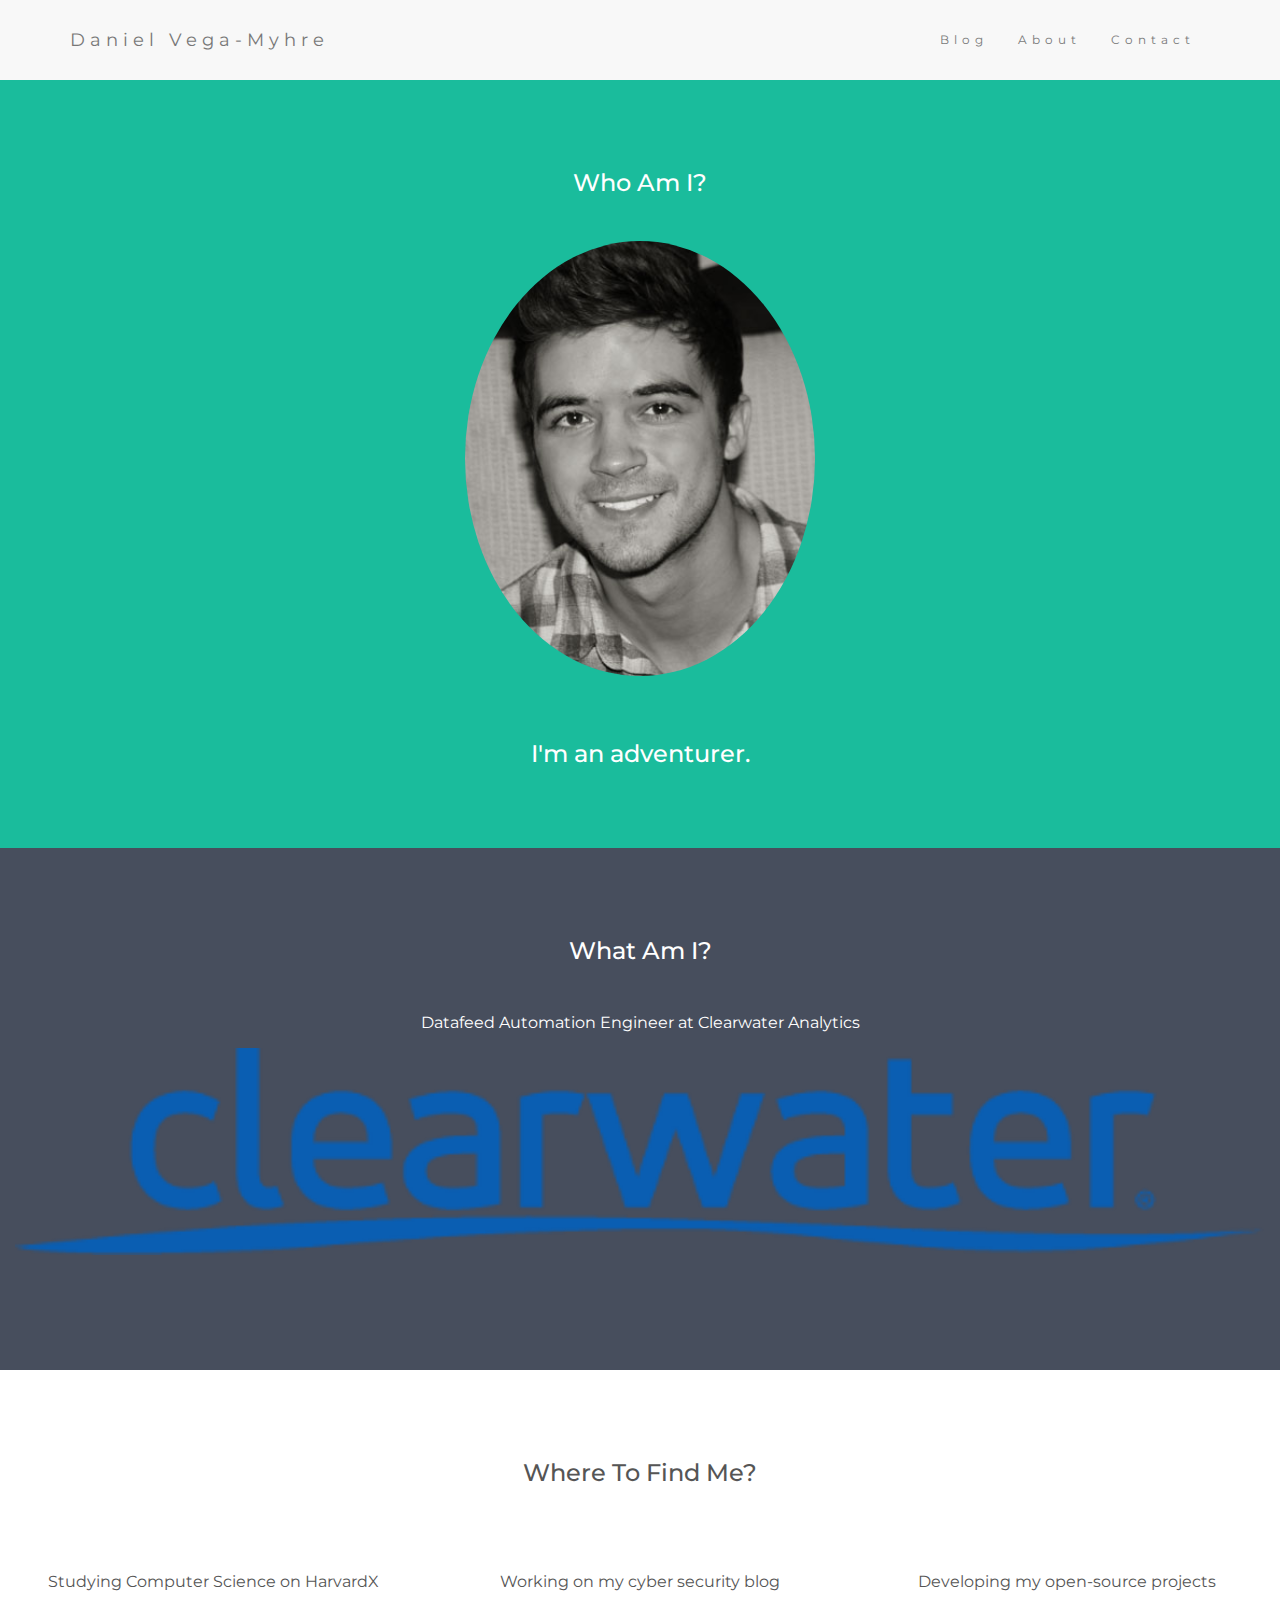
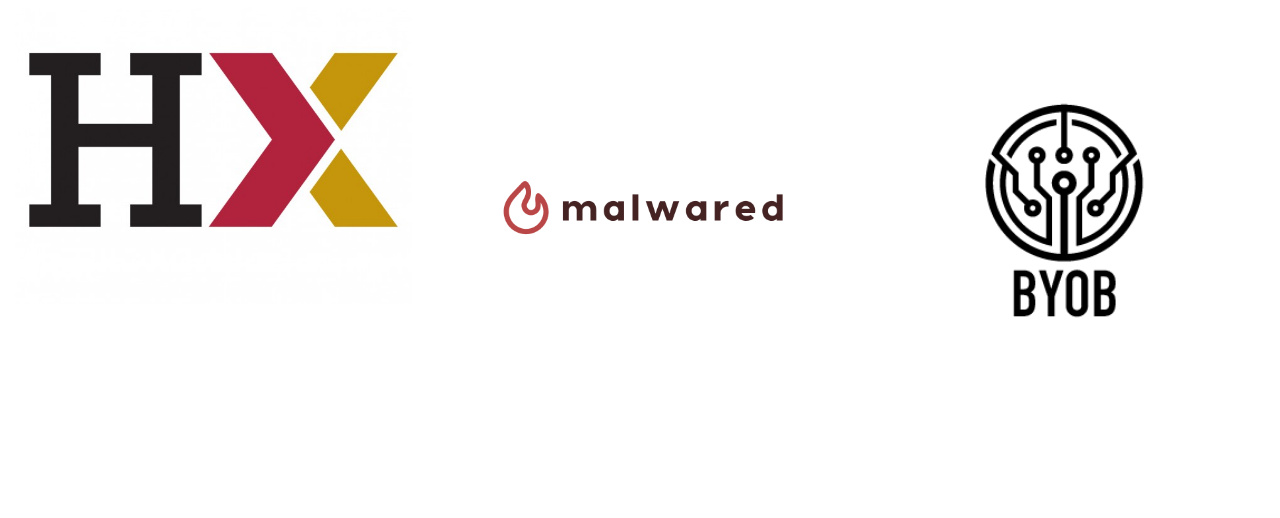
<file: pset5/index.html>
<!DOCTYPE html>
<html lang="en">
<head>
  <title>Daniel Vega-Myhre</title>
  <meta charset="utf-8">
  <meta name="viewport" content="width=device-width, initial-scale=1">
  <link rel="stylesheet" href="https://maxcdn.bootstrapcdn.com/bootstrap/3.4.0/css/bootstrap.min.css">
  <link href="styles.css" rel="stylesheet">
  <link href="https://fonts.googleapis.com/css?family=Montserrat" rel="stylesheet">
  <script src="https://ajax.googleapis.com/ajax/libs/jquery/3.3.1/jquery.min.js"></script>
  <script src="https://maxcdn.bootstrapcdn.com/bootstrap/3.4.0/js/bootstrap.min.js"></script>
</head>
<body>

<!-- Navbar -->
<nav class="navbar navbar-default">
  <div class="container">
    <div class="navbar-header">
      <button type="button" class="navbar-toggle" data-toggle="collapse" data-target="#myNavbar">
        <span class="icon-bar"></span>
        <span class="icon-bar"></span>
        <span class="icon-bar"></span>
      </button>
      <a class="navbar-brand" href="index.html">Daniel Vega-Myhre</a>
    </div>
    <div class="collapse navbar-collapse" id="myNavbar">
      <ul class="nav navbar-nav navbar-right">
        <li><a href="blog.html">Blog</a></li>
        <li><a href="about.html">About</a></li>
        <li><a href="contact.html">Contact</a></li>
      </ul>
    </div>
  </div>
</nav>

<!-- First Container -->
<div class="container-fluid bg-1 text-center">
  <h3 class="margin">Who Am I?</h3>
  <img src="portrait.jpg" class="img-responsive img-circle margin" style="display:inline" alt="Bird" width="350" height="350">
  <h3>I'm an adventurer.</h3>
</div>

<!-- Second Container -->
<div class="container-fluid bg-2 text-center">
  <h3 class="margin">What Am I?</h3>
  <p>Datafeed Automation Engineer at Clearwater Analytics</p>
  <img src="clearwater.png" class="img-responsive margin" style="width:100%" alt="Image">
</div>

<!-- Third Container (Grid) -->
<div class="container-fluid bg-3 text-center">
  <h3 class="margin">Where To Find Me?</h3><br>
  <div class="row">
    <div class="col-sm-4">
      <p>Studying Computer Science on HarvardX</p>
      <img src="HX.jpg" class="img-responsive margin" style="width:100%" alt="Image">
    </div>
    <div class="col-sm-4">
      <p>Working on my cyber security blog</p>
      <img src="malwared.png" class="img-responsive margin" style="width:100%" alt="Image">
    </div>
    <div class="col-sm-4">
      <p>Developing my open-source projects</p>
      <img src="byob.png" class="img-responsive margin" style="width:100%" alt="Image">
    </div>
  </div>
</div>
</body>
</html>
</file>
<file: pset5/styles.css>
body {
    font: 20px Montserrat, sans-serif;
    line-height: 1.8;
    color: #f5f6f7;
  }
  p {font-size: 16px;}
  .margin {margin-bottom: 45px;}
  .bg-1 {
    background-color: #1abc9c; /* Green */
    color: #ffffff;
  }
  .bg-2 {
    background-color: #474e5d; /* Dark Blue */
    color: #ffffff;
  }
  .bg-3 {
    background-color: #ffffff; /* White */
    color: #555555;
  }
  .bg-4 {
    background-color: #2f2f2f; /* Black Gray */
    color: #fff;
  }
  .container-fluid {
    padding-top: 70px;
    padding-bottom: 70px;
  }
  .navbar {
    padding-top: 15px;
    padding-bottom: 15px;
    border: 0;
    border-radius: 0;
    margin-bottom: 0;
    font-size: 12px;
    letter-spacing: 5px;
  }
  .navbar-nav  li a:hover {
    color: #1abc9c !important;
  }
</file>
